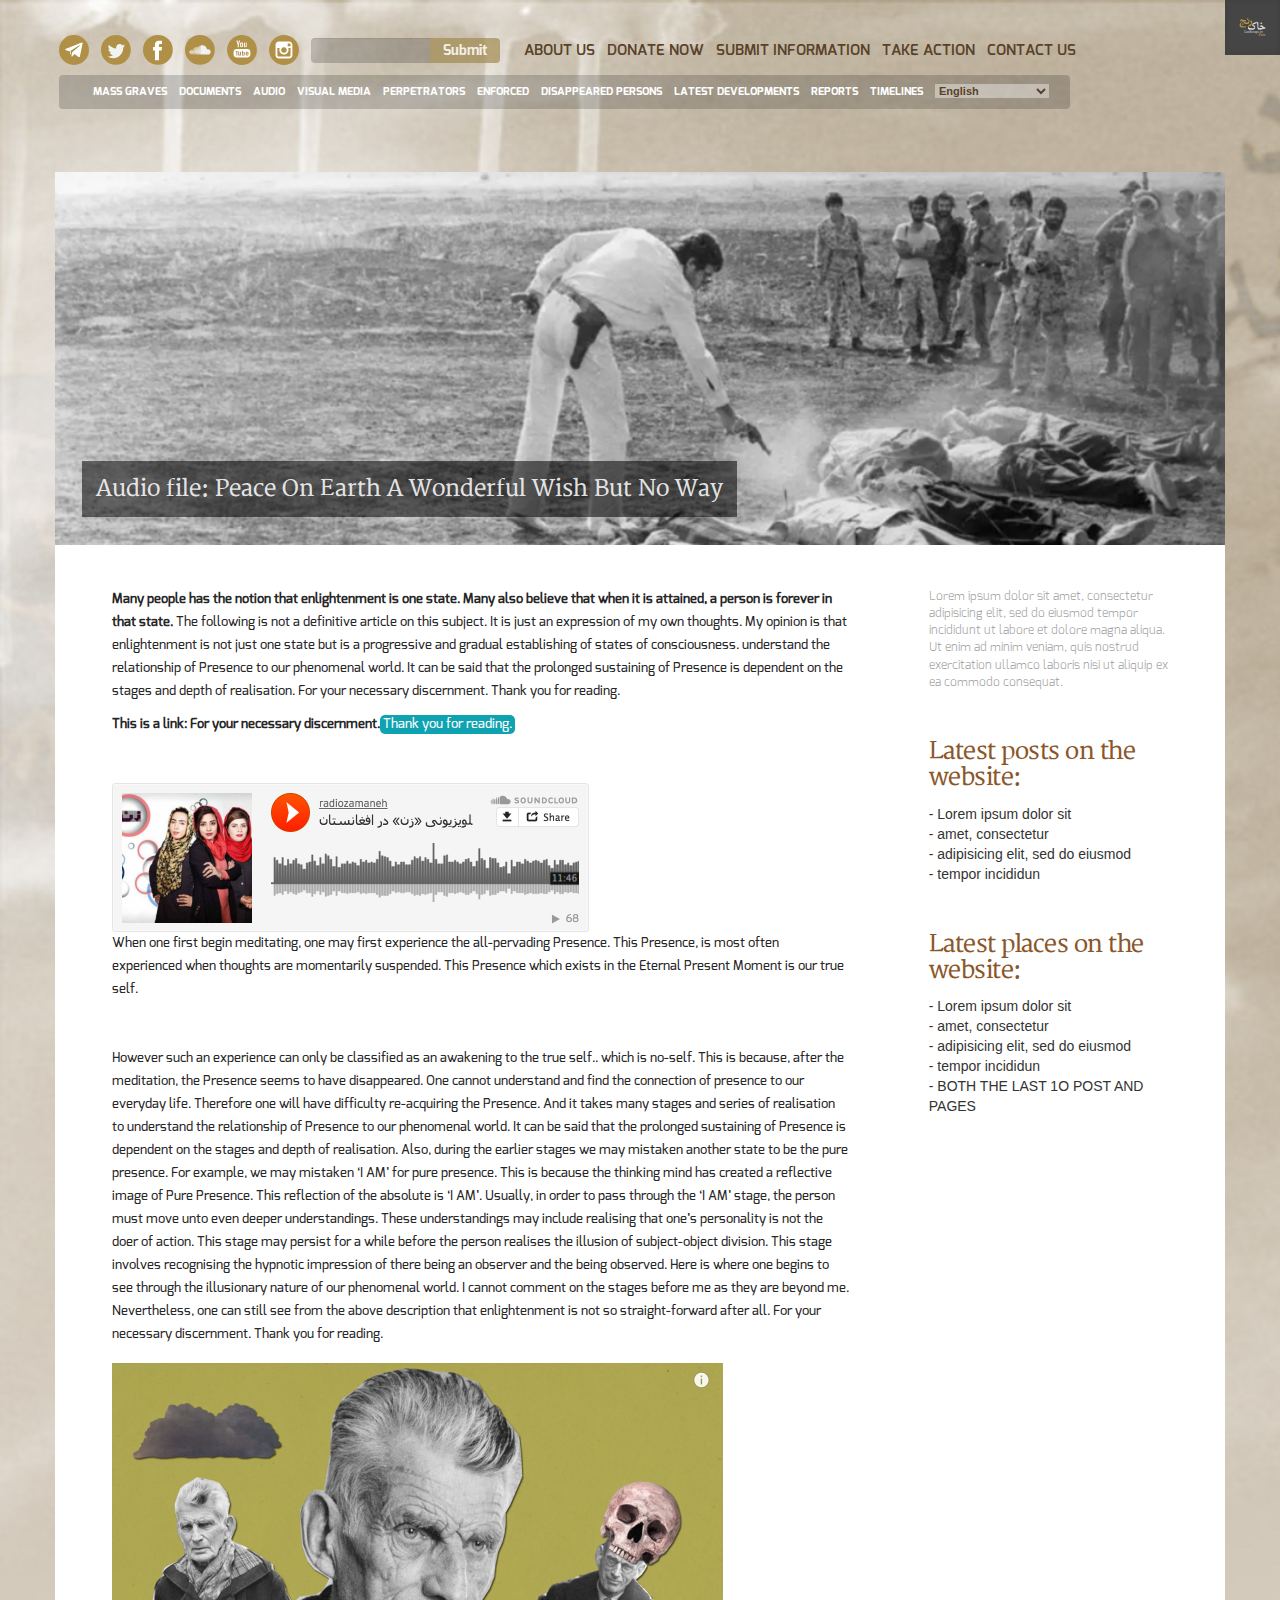
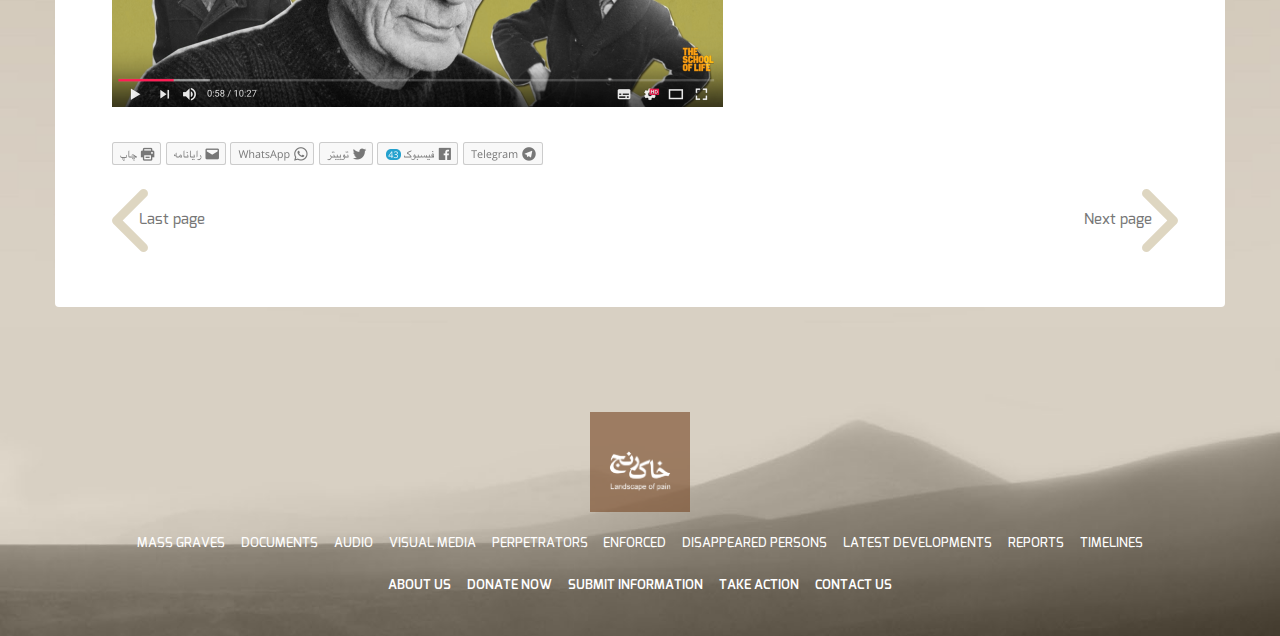
<file: place-category-item.html>
﻿<!DOCTYPE html>
<html lang="en">
  <head>
    <meta charset="utf-8">
    <meta http-equiv="X-UA-Compatible" content="IE=edge">
    <meta name="viewport" content="width=device-width, initial-scale=1">
    <title>Place Category Item</title>

    <!-- Bootstrap -->
    <link href="css/bootstrap.min.css" rel="stylesheet">
    <link href="css/main.css" rel="stylesheet">
	<!-- bxSlider CSS file -->
	<link href="css/jquery.bxslider.css" rel="stylesheet" />	
	
    <!-- HTML5 Shim and Respond.js IE8 support of HTML5 elements and media queries -->
    <!-- WARNING: Respond.js doesn't work if you view the page via file:// -->
    <!--[if lt IE 9]>
      <script src="https://oss.maxcdn.com/libs/html5shiv/3.7.0/html5shiv.js"></script>
      <script src="https://oss.maxcdn.com/libs/respond.js/1.4.2/respond.min.js"></script>
    <![endif]-->	
  </head>
  
<body class="bg-full">
    <header>
		<div class="menu">
			<a class="navbar-brand" href="#"><img src="img/logo.svg"></a>
			<div class="navbar navbar-default" role="navigation">
				<div class="navbar-header">
				  <button type="button" class="navbar-toggle" data-toggle="collapse" data-target=".navbar-collapse">
					<span class="sr-only">Toggle navigation</span>
					<span class="icon-bar"></span>
					<span class="icon-bar"></span>
					<span class="icon-bar"></span>
				  </button>

				</div>
				
				<div class="social">
					<ul class="nav navbar-nav">
						<li><a href="#"><img src="img/telegram.svg"></a></li>
						<li><a href="#"><img src="img/twitter1.svg"></a></li>
						<li><a href="#"><img src="img/facebook1.svg"></a></li>
						<li><a href="#"><img src="img/001-soundcloud1.svg"></a></li>
						<li><a href="#"><img src="img/002-youtube1.svg"></a></li>
						<li><a href="#"><img src="img/003-instagram1.svg"></a></li>					
					</ul>
				</div>

				<form class="navbar-form navbar-left">
					<div class="form-group">
					  <input type="text" class="form-control" placeholder="">
					</div>
					<button type="submit" class="btn btn-default">Submit</button>
				</form>			
				
				<div class="collapse navbar-collapse">
				  <ul class="nav navbar-nav navbar-main">
					<li><a href="#">About us</a></li>
					<li><a href="#">Donate Now</a></li>
					<li><a href="#">Submit information</a></li>
					<li><a href="#">Take action</a></li>	
					<li><a href="#">Contact us</a></li>
				  </ul>
				</div><!--/.nav-collapse -->

			
				<div class="category">
					<div class="collapse navbar-collapse">
						  <ul class="nav navbar-nav navbar-category">
							<li><a href="#">mass graves</a></li>
							<li><a href="#">Documents</a></li>
							<li><a href="#">Audio</a></li>
							<li><a href="#">Visual media</a></li>	
							<li><a href="#">Perpetrators</a></li>
							<li><a href="#">Enforced</a></li>
							<li><a href="#">disappeared persons</a></li>
							<li><a href="#">Latest developments</a></li>	
							<li><a href="#">Reports</a></li>
							<li><a href="#">Timelines</a></li>
							<select>
								<option value="english">English</option>
							</select>							
						  </ul>
					</div><!--/.nav-collapse -->	
				</div>
			
			</div>
		</div>	
    </header>


	<div class="main">

		<section class="top-info">
			<div class="container">
				<div class="row">
					<div class="col-lg-12 bg-row">				
						<div class="label-text">
								<span>Audio file: Peace On Earth A Wonderful Wish But No Way</span>
						</div>
					</div>
				</div>
			</div>
		</section>	
		
		<section class="content">
			<div class="container">
				<div class="row">
					<div class="col-lg-12 bg-row">				
						<div class="text">
							<div class="col-lg-9">	
								<p><strong>Many people has the notion that enlightenment is one state. Many also believe that when it is attained, a person is forever in that state.</strong>
								The following is not a definitive article on this subject. It is just an expression of my own thoughts.
								My opinion is that enlightenment is not just one state but is a progressive and gradual establishing of states of consciousness. understand the relationship of Presence to our phenomenal world. It can be said that the prolonged sustaining of Presence is dependent on the stages and depth of realisation.
								For your necessary discernment. Thank you for reading.</p>
								<p style="margin: 10px 0 47px 0;"><strong>This is a link: For your necessary discernment.</strong><span class="blue">Thank you for reading.</span></p>
								<img src="img/1.png"/>
								<p>When one first begin meditating, one may first experience the all-pervading Presence. This Presence, is most often experienced when thoughts are momentarily suspended. This Presence which exists in the Eternal Present Moment is our true self.
								<br><br><br>
								However such an experience can only be classified as an awakening to the true self.. which is no-self. This is because, after the meditation, the Presence seems to have disappeared. One cannot understand and find the connection of presence to our everyday life. Therefore one will have difficulty re-acquiring the Presence. And it takes many stages and series of realisation to understand the relationship of Presence to our phenomenal world. It can be said that the prolonged sustaining of Presence is dependent on the stages and depth of realisation.

								Also, during the earlier stages we may mistaken another state to be the pure presence. For example, we may mistaken ‘I AM’ for pure presence. This is because the thinking mind has created a reflective image of Pure Presence. This reflection of the absolute is ‘I AM’.

								Usually, in order to pass through the ‘I AM’ stage, the person must move unto even deeper understandings. These understandings may include realising that one’s personality is not the doer of action. This stage may persist for a while before the person realises the illusion of subject-object division. This stage involves recognising the hypnotic impression of there being an observer and the being observed. Here is where one begins to see through the illusionary nature of our phenomenal world.

								I cannot comment on the stages before me as they are beyond me. Nevertheless, one can still see from the above description that enlightenment is not so straight-forward after all.

								For your necessary discernment. Thank you for reading.</p>
								<img src="img/2.png" style="margin-top:7px;margin-bottom:35px;"/>
								<img src="img/3.png"/>
							</div>
						</div>					
						<aside id="sidebar">
							<div class="col-lg-3">
								<div class="widget">
									<p class="light-text">Lorem ipsum dolor sit amet, consectetur adipisicing elit, sed do eiusmod tempor incididunt ut labore et dolore magna aliqua. Ut enim ad minim veniam, quis nostrud exercitation ullamco laboris nisi ut aliquip ex ea commodo consequat.</p>
								</div>
								<div class="widget">
									<h2>Latest posts on the website:</h2>
									<ul>
										<li>- Lorem ipsum dolor sit </li>
										<li>- amet, consectetur </li>
										<li>- adipisicing elit, sed do eiusmod</li> 
										<li>- tempor incididun</li>
									<ul>	
								</div>
								<div class="widget">
									<h2>Latest places on the website:</h2>
									<ul>									
										<li>- Lorem ipsum dolor sit </li>
										<li>- amet, consectetur </li>
										<li>- adipisicing elit, sed do eiusmod </li>
										<li>- tempor incididun</li>
										<li>- BOTH THE LAST 1O POST AND PAGES</li>
									</ul>										
								</div>								
							</div>
						</aside>
						<div class="row">
							<div class="col-lg-12">
								<div class="container">
									<div class="navigations">								
										<a href="#">
											<div class="left">
												<img src="img/ltr.svg">
												<p>Last page</p>
											</div>
										</a>
										<a href="#">
											<div class="right">
												<p>Next page</p>											
												<img src="img/rtr.svg">
											</div>
										</a>
									</div>						
								</div>
							</div>
						</div>							
					</div>
	
				
					
				</div>
			</div>
		</section>	

		
		
	</div>


    <div id="footer">
      <div class="container">
			<img src="img/logo1.png">
			<div class="navbar navbar-default" role="navigation">			
				<div class="category">
						<ul class="nav navbar-nav navbar-category">
							<li><a href="#">mass graves</a></li>
							<li><a href="#">Documents</a></li>
							<li><a href="#">Audio</a></li>
							<li><a href="#">Visual media</a></li>	
							<li><a href="#">Perpetrators</a></li>
							<li><a href="#">Enforced</a></li>
							<li><a href="#">disappeared persons</a></li>
							<li><a href="#">Latest developments</a></li>	
							<li><a href="#">Reports</a></li>
							<li><a href="#">Timelines</a></li>						
						</ul>	
				</div>
			</div>				
			<div class="navbar navbar-default" role="navigation">	
				  <ul class="nav navbar-nav navbar-main">
					<li><a href="#">About us</a></li>
					<li><a href="#">Donate Now</a></li>
					<li><a href="#">Submit information</a></li>
					<li><a href="#">Take action</a></li>	
					<li><a href="#">Contact us</a></li>
				  </ul>
			</div>		
      </div>
    </div>


      <!-- jQuery (necessary for Bootstrap's JavaScript plugins) -->
    <script src="https://ajax.googleapis.com/ajax/libs/jquery/1.11.0/jquery.min.js"></script>
    <!-- Include all compiled plugins (below), or include individual files as needed -->
    <script src="js/bootstrap.min.js"></script>
	<!-- bxSlider Javascript file -->
	<script src="js/jquery.bxslider.min.js"></script>
    <script type="text/javascript">
			$(document).ready(function(){
			  $('.bxslider').bxSlider({
				minSlides: 1,
				maxSlides: 1,
			  });
			});
    </script>
  
</body>

</html>
</file>
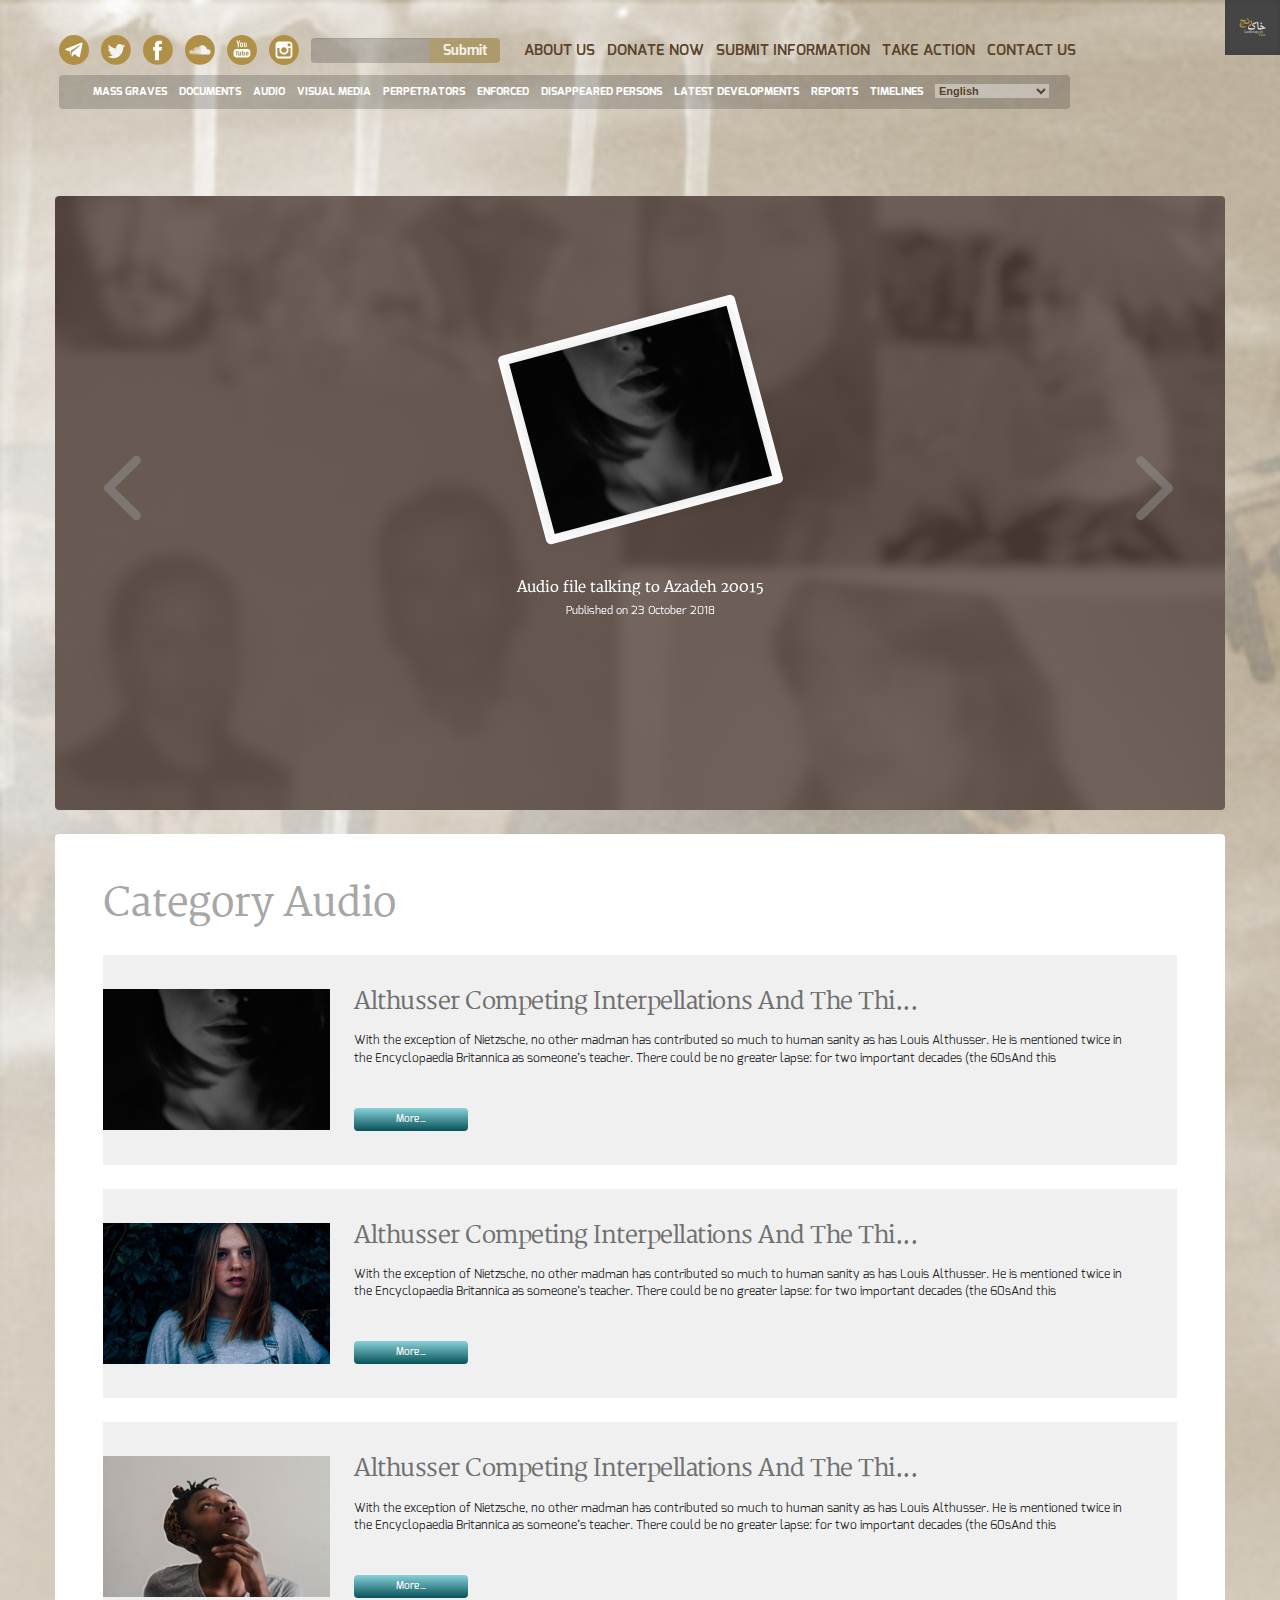
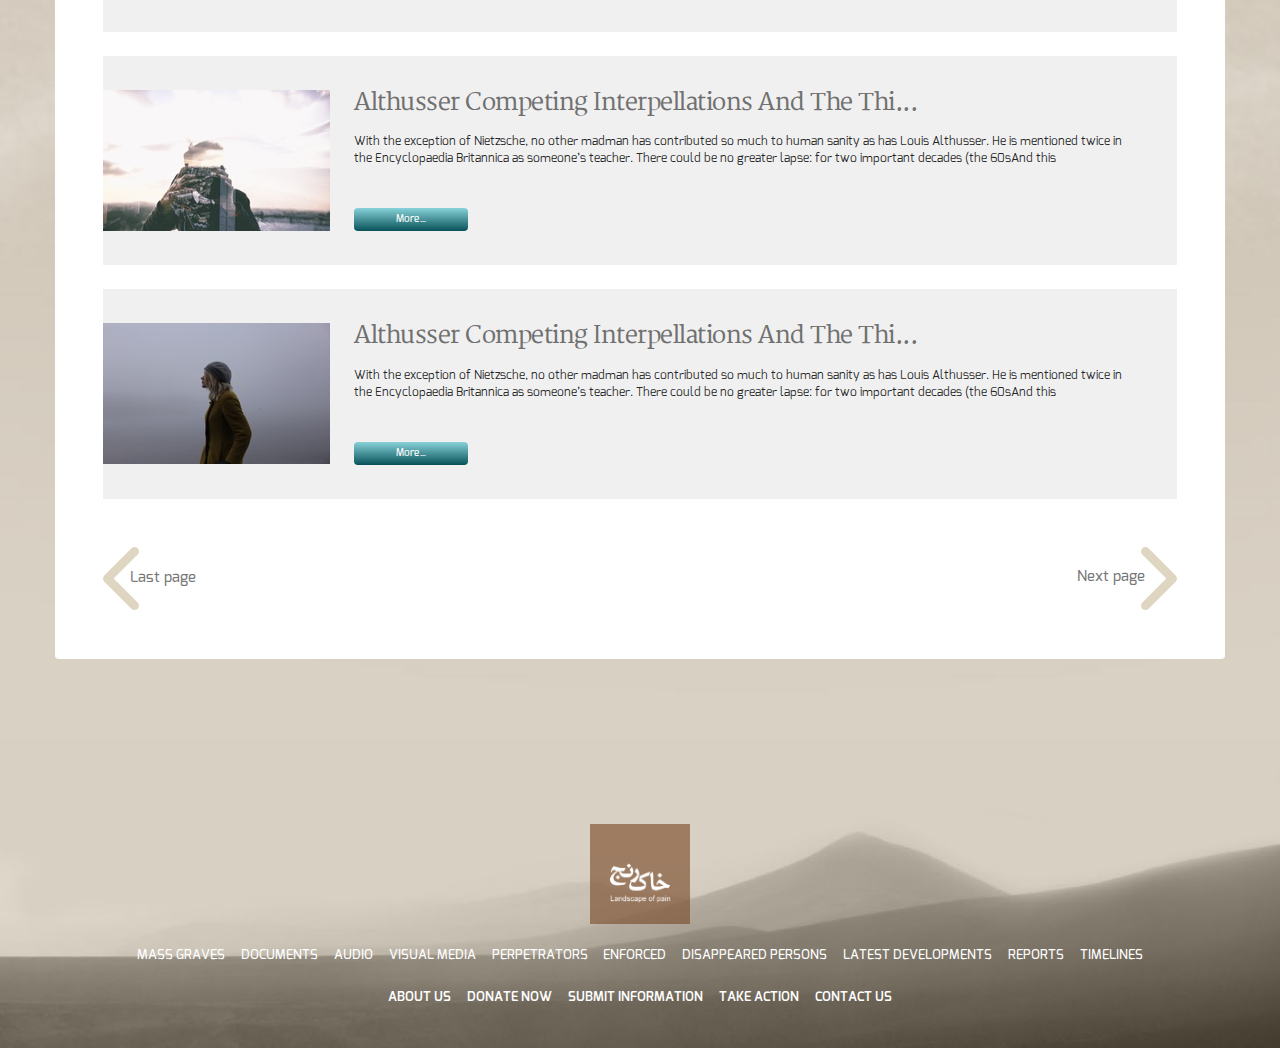
<file: place-category.html>
﻿<!DOCTYPE html>
<html lang="en">
  <head>
    <meta charset="utf-8">
    <meta http-equiv="X-UA-Compatible" content="IE=edge">
    <meta name="viewport" content="width=device-width, initial-scale=1">
    <title>Place Category</title>

    <!-- Bootstrap -->
    <link href="css/bootstrap.min.css" rel="stylesheet">
    <link href="css/main.css" rel="stylesheet">
	<!-- bxSlider CSS file -->
	<link href="css/jquery.bxslider.css" rel="stylesheet" />	
	
    <!-- HTML5 Shim and Respond.js IE8 support of HTML5 elements and media queries -->
    <!-- WARNING: Respond.js doesn't work if you view the page via file:// -->
    <!--[if lt IE 9]>
      <script src="https://oss.maxcdn.com/libs/html5shiv/3.7.0/html5shiv.js"></script>
      <script src="https://oss.maxcdn.com/libs/respond.js/1.4.2/respond.min.js"></script>
    <![endif]-->	
  </head>
  
<body class="bg-full">
    <header>
		<div class="menu">
			<a class="navbar-brand" href="#"><img src="img/logo.svg"></a>
			<div class="navbar navbar-default" role="navigation">
				<div class="navbar-header">
				  <button type="button" class="navbar-toggle" data-toggle="collapse" data-target=".navbar-collapse">
					<span class="sr-only">Toggle navigation</span>
					<span class="icon-bar"></span>
					<span class="icon-bar"></span>
					<span class="icon-bar"></span>
				  </button>

				</div>
				
				<div class="social">
					<ul class="nav navbar-nav">
						<li><a href="#"><img src="img/telegram.svg"></a></li>
						<li><a href="#"><img src="img/twitter1.svg"></a></li>
						<li><a href="#"><img src="img/facebook1.svg"></a></li>
						<li><a href="#"><img src="img/001-soundcloud1.svg"></a></li>
						<li><a href="#"><img src="img/002-youtube1.svg"></a></li>
						<li><a href="#"><img src="img/003-instagram1.svg"></a></li>					
					</ul>
				</div>

				<form class="navbar-form navbar-left">
					<div class="form-group">
					  <input type="text" class="form-control" placeholder="">
					</div>
					<button type="submit" class="btn btn-default">Submit</button>
				</form>			
				
				<div class="collapse navbar-collapse">
				  <ul class="nav navbar-nav navbar-main">
					<li><a href="#">About us</a></li>
					<li><a href="#">Donate Now</a></li>
					<li><a href="#">Submit information</a></li>
					<li><a href="#">Take action</a></li>	
					<li><a href="#">Contact us</a></li>
				  </ul>
				</div><!--/.nav-collapse -->

			
				<div class="category">
					<div class="collapse navbar-collapse">
						  <ul class="nav navbar-nav navbar-category">
							<li><a href="#">mass graves</a></li>
							<li><a href="#">Documents</a></li>
							<li><a href="#">Audio</a></li>
							<li><a href="#">Visual media</a></li>	
							<li><a href="#">Perpetrators</a></li>
							<li><a href="#">Enforced</a></li>
							<li><a href="#">disappeared persons</a></li>
							<li><a href="#">Latest developments</a></li>	
							<li><a href="#">Reports</a></li>
							<li><a href="#">Timelines</a></li>
							<select>
								<option value="english">English</option>
							</select>							
						  </ul>
					</div><!--/.nav-collapse -->	
				</div>
			
			</div>
		</div>	
    </header>


	<div class="main">

		<section class="sli-news">
			<div class="container">
				<div class="row">
					<div class="col-lg-12 bg-row">
						<div class="overlay"></div>					
						<ul class="bxslider">
						  <li>
							<div class="item">
								<span><img src="img/sli.png"/></span>
								<h3 class="title">Audio file talking to Azadeh 20015</h3>
								<p class="date">Published on 23 October 2018</p>
							</div>  
						  </li>
						  <li>
							<div class="item">
								<span><img src="img/sli.png"/></span>
								<h3 class="title">Audio file talking to Azadeh 20015</h3>
								<p class="date">Published on 23 October 2018</p>
							</div>  
						  </li>
						  <li>
							<div class="item">
								<span><img src="img/sli.png"/></span>
								<h3 class="title">Audio file talking to Azadeh 20015</h3>
								<p class="date">Published on 23 October 2018</p>
							</div>  
						  </li>						  
						</ul>					
					</div>
				</div>
			</div>
		</section>	

		<section class="category-news">
			<div class="container">
				<div class="row">
					<div class="col-lg-12 bg-row">
						<h2>Category Audio</h2>					

								<div class="item">
									<img src="img/sli.png">
									<div class="group">
										<h3>Althusser Competing Interpellations And The Thi...</h3>
										<p>With the exception of Nietzsche, no other madman has contributed so much to human sanity as has Louis Althusser. He is mentioned twice in the Encyclopaedia Britannica as someone’s teacher. There could be no greater lapse: for two important decades (the 60sAnd this </p>
										<a href="#" class="btn btn-default">More…</a> 
									</div>
								</div>

								<div class="item">
									<img src="img/rectangle-41.jpg">
									<div class="group">
										<h3>Althusser Competing Interpellations And The Thi...</h3>
										<p>With the exception of Nietzsche, no other madman has contributed so much to human sanity as has Louis Althusser. He is mentioned twice in the Encyclopaedia Britannica as someone’s teacher. There could be no greater lapse: for two important decades (the 60sAnd this </p>
										<a href="#" class="btn btn-default">More…</a> 
									</div>
								</div>

								<div class="item">
									<img src="img/rectangle-42.jpg">
									<div class="group">
										<h3>Althusser Competing Interpellations And The Thi...</h3>
										<p>With the exception of Nietzsche, no other madman has contributed so much to human sanity as has Louis Althusser. He is mentioned twice in the Encyclopaedia Britannica as someone’s teacher. There could be no greater lapse: for two important decades (the 60sAnd this </p>
										<a href="#" class="btn btn-default">More…</a> 
									</div>
								</div>								

								<div class="item">
									<img src="img/rectangle-43.jpg">
									<div class="group">
										<h3>Althusser Competing Interpellations And The Thi...</h3>
										<p>With the exception of Nietzsche, no other madman has contributed so much to human sanity as has Louis Althusser. He is mentioned twice in the Encyclopaedia Britannica as someone’s teacher. There could be no greater lapse: for two important decades (the 60sAnd this </p>
										<a href="#" class="btn btn-default">More…</a> 
									</div>
								</div>								

								<div class="item">
									<img src="img/rectangle-4.jpg">
									<div class="group">
										<h3>Althusser Competing Interpellations And The Thi...</h3>
										<p>With the exception of Nietzsche, no other madman has contributed so much to human sanity as has Louis Althusser. He is mentioned twice in the Encyclopaedia Britannica as someone’s teacher. There could be no greater lapse: for two important decades (the 60sAnd this </p>
										<a href="#" class="btn btn-default">More…</a> 
									</div>
								</div>
								
								<div class="navigations">
								
										<a href="#">
											<div class="left">
												<img src="img/ltr.svg">
												<p>Last page</p>
											</div>
										</a>

										<a href="#">
											<div class="right">
												<p>Next page</p>											
												<img src="img/rtr.svg">
											</div>
										</a>


								</div>
								
					</div>
				</div>
			</div>
		</section>	
		
	</div>


    <div id="footer">
      <div class="container">
			<img src="img/logo1.png">
			<div class="navbar navbar-default" role="navigation">			
				<div class="category">
						<ul class="nav navbar-nav navbar-category">
							<li><a href="#">mass graves</a></li>
							<li><a href="#">Documents</a></li>
							<li><a href="#">Audio</a></li>
							<li><a href="#">Visual media</a></li>	
							<li><a href="#">Perpetrators</a></li>
							<li><a href="#">Enforced</a></li>
							<li><a href="#">disappeared persons</a></li>
							<li><a href="#">Latest developments</a></li>	
							<li><a href="#">Reports</a></li>
							<li><a href="#">Timelines</a></li>						
						</ul>	
				</div>
			</div>				
			<div class="navbar navbar-default" role="navigation">	
				  <ul class="nav navbar-nav navbar-main">
					<li><a href="#">About us</a></li>
					<li><a href="#">Donate Now</a></li>
					<li><a href="#">Submit information</a></li>
					<li><a href="#">Take action</a></li>	
					<li><a href="#">Contact us</a></li>
				  </ul>
			</div>		
      </div>
    </div>


      <!-- jQuery (necessary for Bootstrap's JavaScript plugins) -->
    <script src="https://ajax.googleapis.com/ajax/libs/jquery/1.11.0/jquery.min.js"></script>
    <!-- Include all compiled plugins (below), or include individual files as needed -->
    <script src="js/bootstrap.min.js"></script>
	<!-- bxSlider Javascript file -->
	<script src="js/jquery.bxslider.min.js"></script>
    <script type="text/javascript">
			$(document).ready(function(){
			  $('.bxslider').bxSlider({
				minSlides: 1,
				maxSlides: 1,
			  });
			});
    </script>
  
</body>

</html>
</file>
<file: css/main.css>
@font-face {font-family:"Exo Bold";src:url("../fonts/Exo_Bold/Exo-Bold.eot?") format("eot"),url("../fonts/Exo_Bold/Exo-Bold.woff") format("woff"),url("../fonts/Exo_Bold/Exo-Bold.ttf") format("truetype"),url("../fonts/Exo_Bold/Exo-Bold.svg#Exo-Bold") format("svg");font-weight:normal;font-style:normal;}
@font-face {font-family:"Exo Demi Bold";src:url("../fonts/Exo_Demi_Bold/Exo-DemiBold.eot?") format("eot"),url("../fonts/Exo_Demi_Bold/Exo-DemiBold.woff") format("woff"),url("../fonts/Exo_Demi_Bold/Exo-DemiBold.ttf") format("truetype"),url("../fonts/Exo_Demi_Bold/Exo-DemiBold.svg#Exo-DemiBold") format("svg");font-weight:normal;font-style:normal;}
@font-face {font-family:"Exo Medium";src:url("../fonts/Exo_Medium/Exo-Medium.eot?") format("eot"),url("../fonts/Exo_Medium/Exo-Medium.woff") format("woff"),url("../fonts/Exo_Medium/Exo-Medium.ttf") format("truetype"),url("../fonts/Exo_Medium/Exo-Medium.svg#Exo-Medium") format("svg");font-weight:normal;font-style:normal;}
@font-face {font-family:"Exo Regular";src:url("../fonts/Exo_Regular/Exo-Regular.eot?") format("eot"),url("../fonts/Exo_Regular/Exo-Regular.woff") format("woff"),url("../fonts/Exo_Regular/Exo-Regular.ttf") format("truetype"),url("../fonts/Exo_Regular/Exo-Regular.svg#Exo-Regular") format("svg");font-weight:normal;font-style:normal;}
@font-face {font-family:"Merriweather";src:url("../fonts/Merriweather/Merriweather-Regular.eot?") format("eot"),url("../fonts/Merriweather/Merriweather-Regular.woff") format("woff"),url("../fonts/Merriweather/Merriweather-Regular.ttf") format("truetype"),url("../fonts/Merriweather/Merriweather-Regular.svg#Merriweather") format("svg");font-weight:normal;font-style:normal;}
@font-face {font-family:"Exo Light";src:url("../fonts/Exo_Light/Exo-Light.eot?") format("eot"),url("../fonts/Exo_Light/Exo-Light.woff") format("woff"),url("../fonts/Exo_Light/Exo-Light.ttf") format("truetype"),url("../fonts/Exo_Light/Exo-Light.svg#Exo-Light") format("svg");font-weight:normal;font-style:normal;}


/*Header-*/
header .navbar.navbar-default{
    background-color: transparent;
    border-color: transparent;
	padding: 19px 0 0 43px;	
	margin-bottom: 0;	
}
header a.navbar-brand{
    position: absolute;
    right: 0;
    padding: 0;
	z-index: 99;	
}
header .social li a {
    padding: 15px 12px 0 0px;
}
header .social {
    margin-left: 15px;
}
header .navbar-form  input.form-control{
  width: 119px;
  height: 25px;
  border-radius: 4px 0 0 4px;
  background-color: rgba(0, 0, 0, 0.19);
  border:none;  
}
header  form.navbar-form.navbar-left{
    margin: 0;
    padding: 18px 0 0 0;	
}
header  form.navbar-form.navbar-left button.btn.btn-default{
    width: 70px;
    height: 25px;
    border-radius: 0 4px 4px 0;
    background-color: rgba(162, 139, 82, 0.71);
    font-family: Exo Bold;
    font-size: 14px;
    margin-left: -4px;
    font-weight: bold;
    line-height: normal;
    color: rgba(255, 255, 255, 0.87);
    border: none;
}
header ul.nav.navbar-nav.navbar-main li a{
  font-family: Exo Demi Bold;
  font-size: 15px;
  font-weight: 600;
  color: #5a4229;
  padding: 21px 12px 0 0; 
  text-transform: uppercase;  
}
header .collapse.navbar-collapse ul.nav.navbar-nav.navbar-main{
    margin: 0 0 0 24px;	
}
header ul.nav.navbar-nav.navbar-category{
    border-radius: 4px;
    background-color: rgba(0, 0, 0, 0.18);	
    padding: 0 0 0 34px;	
}
header ul.nav.navbar-nav.navbar-category li a{
  padding: 7px 12px 7px 0;
  font-size: 11px;
  font-weight: 600;
  color: #ffffff;
  text-transform: uppercase;
  font-family: Exo Bold  
}
header .category {
    margin: 10px 0 62px 0;
}
.navbar-default .navbar-toggle {
    border-color: #888;
}
/*Home*/
section.news .col-lg-4{
    padding-left: 7.5px;
    padding-right: 7.5px;	
}
section.news .item{
  margin: 0 auto 12px 0;
  padding: 24px;
  border-radius: 8px;
  background-color: #ffffff;
  box-shadow: 25px 35px 40px 0 rgba(0, 0, 0, 0.06);	
}
section.news .item h2{
  font-family: Exo Bold;
  margin: 0 0px 0 0; 
  font-size: 19px;
  font-weight: bold;
  line-height: 1.11;
  color: rgba(0, 0, 0, 0.54);	
}
section.news .item h3{
  font-family: Exo Medium;
  margin: 12px 0 12px 0; 
  font-size: 14px;
  font-weight: 500;
  line-height: 1.5;
  color: rgba(0, 0, 0, 0.54);	
}
section.news{
  margin-bottom: -120px;	
  background-image: linear-gradient(to bottom, #d8d0c3, rgba(216, 208, 195, 0)), linear-gradient(#d8d0c3, #d8d0c3);	
}
section.news .row{
    position: relative;
    bottom: 190px;	
}
section.news .item img{
    width: 100%;	
}
section.news .item p{
  font-family: Exo Regular;
  margin: 12px 0 25px 0;
  font-size: 14px;
  line-height: 1.5;
  text-align: left;
  color: rgba(0, 0, 0, 0.54);	
}
section.news .item a{
  font-family: Exo Medium;
  font-size: 10px;
  font-weight: 500;
  line-height: normal;
  width: 114px;
  height: 22.9px;
  border-radius: 4px;
  background-image: linear-gradient(to bottom, rgba(255, 255, 255, 0.5), rgba(0, 0, 0, 0.5)), linear-gradient(#0fa3b1, #0fa3b1);
  color: #ffffff;	
  border: none; 
}
/*Footer*/
div#footer{
	background: url(../img/main-image.jpg);
    background-repeat: no-repeat;
    background-size: cover;	
    background-position: center 90%;
}
div#footer img{
	width:100px;
	height:100px;
    margin: 85px auto 0;
    display: block;
}
div#footer .navbar-default {
    background-color: transparent;
    border-color: transparent;
    border: none;
    margin-bottom: 0;
    min-height: auto;	
}
div#footer  .navbar-nav {
    width: 100%;
	text-align: center;
}
div#footer  .navbar-nav> li {
    float: none;
    display: inline-block;
}
div#footer  ul.nav.navbar-nav.navbar-category li  a{
  font-family: Exo Medium;
  font-size: 13px;
  font-weight: 500;
  text-align: center;
  color: #ffffff;
  text-transform: uppercase;
  padding: 0 12px 0 0;  
}
div#footer ul.nav.navbar-nav.navbar-category{
	padding: 20px 0 20px 0;
}
div#footer  ul.nav.navbar-nav.navbar-category li:last-of-type  a{
  padding: 0 0 0 0;  
}
div#footer  ul.nav.navbar-nav.navbar-main li:last-of-type  a{
  padding: 0 0 0 0;  
}
div#footer ul.nav.navbar-nav.navbar-main li a{
  font-family: Exo Demi Bold;
  font-size: 13px;
  font-weight: 600;
  text-align: center;
  color: #ffffff;
  text-transform: uppercase;
  padding: 0 12px 0 0;  
}
div#footer ul.nav.navbar-nav.navbar-main  .collapse.navbar-collapse{
	display:block;
}
div#footer .category  .collapse.navbar-collapse{
	display:block;
}
div#footer ul.nav.navbar-nav.navbar-main {
    width: 100%;
    text-align: center;
    margin: 0 0px 40px 0;
}
/*Place Page*/
section.info-place .item{
  width: 368px;
  background-color: rgba(0, 0, 0, 0.54);
  padding: 25px 49px 111px 49px; 
  margin: 0px 0px 0 -15px;  
}
section.info-place .item h2{
  font-family: Merriweather;
  font-size: 40px;
  color: #ffffff;	
  margin: 0; 
}
section.info-place .item p{
  font-family: Exo Light;
  font-size: 14px;
  font-weight: 300;
  color: #ffffff;
  margin: 45px 0 0 0;  
}
section.info-place .row.bg-row{
    background-repeat: no-repeat;
    background-size: cover;	
}
section.info-place .label-text{
    background-color: rgba(0, 0, 0, 0.54);	
    width: 347px; 
    font-family: Merriweather;
    font-size: 18px;
    letter-spacing: -0.4px;
    text-align: left;
    color: rgba(255, 255, 255, 0.87);
    padding: 24px;
    right: 0;
    bottom: 0;
    position: absolute;
    margin: 0 0px 0 0px; 
}
section.sli-news{
	margin-top:24px;
}
section.sli-news .col-lg-12.bg-row{
    border-radius: 4px;
    background-image: url(../img/bg-03.jpg);
    background-size: cover;
    border-radius: 4px;	
}
section.sli-news .col-lg-12.bg-row .overlay{
    display: block;
    width: 100%;
    height: 100%;
    top: 0;
    left: 0;
    right: 0;
    bottom: 0;
    background-color:#544139;
    z-index: 2;
    position: absolute;
    opacity: 0.8;	
    border-radius: 4px;
}
section.sli-news .col-lg-12.bg-row .item{
    padding: 126px 0 192px 0;	
} 
section.sli-news .col-lg-12.bg-row .item h3{
  margin: 63px 0 0 0;
  font-family: Merriweather;
  font-size: 15px;
  text-align: center;
  color: #ffffff;	
}
section.sli-news .col-lg-12.bg-row .item img{
    width: 225px;
    height: 176px;
    transform: rotate(0);
    box-shadow: 0 0 20px 0 rgba(0, 0, 0, 0.12);	
    margin: 0 auto;
    display: block;		
} 
section.sli-news .col-lg-12.bg-row .item span{
	border: 10px white solid;
    background: #fff;
    margin: 0 auto;
    display: block;
    border-radius: 5px;
    width: 245px;
    height: 195px;
    transform: rotate(-15deg);
    margin: 0 auto;
    display: block;
}
section.sli-news .col-lg-12.bg-row .item p{
  margin: 6px 0 0 0;
  font-family: Exo Regular;
  font-size: 11px;
  text-align: center;
  color: #ffffff;	
}
section.info{
	margin-top:24px;	
}
section.info .col-lg-12.bg-row{
  border-radius: 4px;
  background-color: #ffffff;
  padding: 50px 0;  
}
section.info .col-lg-12.bg-row img{
    margin: 0px auto;
    padding: 13px 0 0 0;
    display: block;	
}
section.info .col-lg-12.bg-row span{
	display: block;
    width: 64px;
    height: 64px;
    margin: 0 auto;
    border-radius: 35px;
    background-color: rgba(0, 0, 0, 0.06);
}
section.info .col-lg-12.bg-row h3{
  font-family: Merriweather;
  font-size: 18px;
  text-align: center;
  color: rgba(0, 0, 0, 0.54);
  margin: 12px 0 0 0;  
}
section.info .col-lg-12.bg-row a{
    font-family: Exo Medium;
    font-size: 15px;
    font-weight: 500;
    text-align: center;
    color: #ffffff;
    width: 235px;
    height: 44px;
    border-radius: 8px;
    background-image: linear-gradient(to bottom, rgba(255, 255, 255, 0.5), rgba(0, 0, 0, 0.5)), linear-gradient(#0fa3b1, #0fa3b1);
    line-height: 34px;
    border: none;
    margin: 48px auto 0;
    display: block;	
}
section.info .col-lg-12.bg-row .row{
	margin-bottom:59px;
}
section.info .col-lg-12.bg-row .row:last-of-type{
	margin-bottom:0;
}
section.share{
    margin-top: 24px;		
}
section.share .col-lg-12.bg-row{
    background-color: rgba(0, 0, 0, 0.12);
	padding: 31px 0 31px 0; 
    text-align: center;	
}
section.share .col-lg-12.bg-row p{
  font-family: Exo Medium;
  font-size: 18px;
  font-weight: 500;
  float:left;
  margin: 0 12px 0 0;
  color: #ffffff;	
}
section.share .col-lg-12.bg-row .item{
    display: inline-block;	
}
section.share .col-lg-12.bg-row ul{
    list-style: none;
    margin: 0;
    padding: 0;
    display: inline-flex;	
}
section.share .col-lg-12.bg-row ul li {
    margin-right: 12px;
}
section.share .col-lg-12.bg-row ul li:last-of-type{
    margin-right: 0;
}
section.geolocation{
    margin-top: 24px;
}
section.geolocation #map{
  height: 494px;
    border-radius: 5px;  
}
section.geolocation p{
  font-family: Exo Medium;
  font-size: 12px;
  font-weight: 500;
  text-align: left;
  color: #ffffff;  
  background-color: rgba(0, 0, 0, 0.54);
  padding:14px;
  margin: 0;
  position: absolute;
  z-index: 9;
  width: 100%;
  border-radius: 5px 5px 0 0;	
}
section.geolocation .row{
    margin: 0 -15px 0 -15px	
}
section.geolocation .col-lg-12.bg-row{
	padding: 0;	
}
section.form{
    margin-top: 24px;
    padding-bottom: 80px;
}
section.form .col-lg-12.bg-row{
  border-radius: 4px;
  background-color: rgba(0, 0, 0, 0.12);
  padding:48px;
}
section.form h3{
  font-family: Merriweather;
  font-size: 24px;
  letter-spacing: -0.5px;
  text-align: left;
  color: rgba(255, 255, 255, 0.87);
  margin:0;
}
section.form h4{
  width: 309px;
  height: auto;
  font-family: Exo Medium;
  font-size: 12px;
  font-weight: 300;
  text-align: left;
  color: rgba(0, 0, 0, 0.54);
  margin: 12px 0 0 0;  
}
section.form input.text{
  width: 321px;
  height: 44px;
  background-color: rgba(255, 255, 255, 0.4);
  border: none;  
  padding: 0 5px; 
}
section.form a{
	font-family: Exo Medium;
    font-size: 15px;
    font-weight: 500;
    text-align: center;
    color: #ffffff;
    width: 235px;
    height: 44px;
    border-radius: 8px;
    background-image: linear-gradient(to bottom, rgba(255, 255, 255, 0.5), rgba(0, 0, 0, 0.5)), linear-gradient(#0fa3b1, #0fa3b1);
    line-height: 34px;
    border: none;
    margin: 48px auto 0;
    display: block;
}
/*Place Category*/
section.category-news{
    margin-top: 24px;
    padding-bottom: 80px;	
}
section.category-news .col-lg-12.bg-row{
  border-radius: 4px;
  background-color: #ffffff;
  padding:48px;
}
section.category-news .col-lg-12.bg-row h2{
  margin: 0 0 29px 0;
  font-family: Merriweather;
  font-size: 40px;
  text-align: left;
  color: rgba(0, 0, 0, 0.36);	
}
section.category-news .col-lg-12.bg-row .item{
  background-color: rgba(0, 0, 0, 0.06);
  padding: 34px 39px 34px 0;
  margin-bottom: 24px; 
}
section.category-news .col-lg-12.bg-row .item:nth-of-type(5){
  margin-bottom: 48px;	
}
section.category-news .col-lg-12.bg-row .item img{
  width: 227px;
  height: 141px;	
  float: left;
  margin: 0 24px 0 0;	
}
section.category-news .col-lg-12.bg-row .item h3{
  font-family: Merriweather;
  font-size: 24px;
  letter-spacing: -0.5px;
  text-align: left;
  color: rgba(0, 0, 0, 0.54);
  margin: 0 0 17px 0;  
}
section.category-news .col-lg-12.bg-row .item p{
  font-family: Exo Regular;
  font-size: 12px;
  text-align: left;
  color: rgba(0, 0, 0, 0.87);
  margin: 0 0 41px 0;  
}
section.category-news .col-lg-12.bg-row .item a{
    font-family: Exo Medium;
    font-size: 10px;
    font-weight: 500;
    line-height: normal;
    width: 114px;
    height: 22.9px;
    border-radius: 4px;
    background-image: linear-gradient(to bottom, rgba(255, 255, 255, 0.5), rgba(0, 0, 0, 0.5)), linear-gradient(#0fa3b1, #0fa3b1);
    color: #ffffff;
    border: none;	
}
section.category-news .col-lg-12.bg-row .navigations a{
  font-family: Exo Medium;
  font-size: 15px;
  font-weight: 500;
  text-align: left;
  color: rgba(0, 0, 0, 0.54);	
}
section.category-news .col-lg-12.bg-row .navigations a:hover{
	text-decoration:none;
}
section.category-news .col-lg-12.bg-row .navigations .left p{
position: absolute;
    bottom: 60px;
    left: 75px;
}
section.category-news .col-lg-12.bg-row .navigations .right p{
    position: absolute;
    bottom: 61px;
    right: 80px;
}
section.category-news .col-lg-12.bg-row .navigations .left {
    display: inline-block;
}
section.category-news .col-lg-12.bg-row .navigations .right {
    display: inline-block;
    float: right;	
}
/*Place Category Item*/
section.top-info .col-lg-12.bg-row{
    background-image: url(../img/sceen.jpg);
    background-size: cover;	
    height: 373px;	
}
section.top-info .col-lg-12.bg-row .label-text span{
  padding:14px;
  background-color: rgba(0, 0, 0, 0.54);	
}
section.top-info .col-lg-12.bg-row .label-text{	
  font-family: Merriweather;
  font-size: 23px;
  color: rgba(255, 255, 255, 0.87);	
  bottom: 0;
  position: absolute;
  margin: 0px 0 39px 12px; 
}
section.content .col-lg-12.bg-row{
  border-radius: 0 0 4px 4px;
  background-color: #ffffff;
  padding: 43px 33px 54px 24px;  
}
section.content .text p{
  font-family: Exo Medium;
  font-size: 13px;
  line-height: 1.77;
  text-align: left;
  color: rgba(0, 0, 0, 0.87);	
}
section.content .text p span.blue{
  border-radius: 5px;
  background-color: #0fa3b1;
  font-family: Exo Medium;
  font-size: 13px;
  font-weight: 500;
  text-align: left;
  color: #fff; 
  padding: 3px; 
}
section.content .text .col-lg-9{
    padding: 0 64px 0 33px;	
}
section.content .col-lg-12 .navigations a{
  font-family: Exo Medium;
  font-size: 15px;
  font-weight: 500;
  text-align: left;
  color: rgba(0, 0, 0, 0.54);	
}
section.content .col-lg-12 .navigations a:hover{
	text-decoration:none;
}
section.content .col-lg-12 .navigations .left p{
	position: absolute;
    bottom: 13px;
    left: 75px;
}
section.content .col-lg-12 .navigations .right p{
	position: absolute;
    bottom: 13px;
    right: 55px;
}
section.content .col-lg-12 .navigations .left {
    display: inline-block;
    margin-left: 18px;	
}
section.content .col-lg-12 .navigations .right {
    display: inline-block;
    float: right;	
}
section.content .col-lg-12 .navigations .right  img{
    margin: 0 56px 0 0;
}
section.content .col-lg-12.bg-row .navigations {
    margin-top: 24px;
}
aside#sidebar p.light-text{
  font-family: Exo Regular;
  font-size: 12px;
  text-align: left;
  color: rgba(0, 0, 0, 0.36);
    margin: 0;  
}
aside#sidebar .widget{
	margin-bottom:48px;
}
aside#sidebar .widget:last-of-type{
	margin-bottom:0;	
}
section.content {
    margin-bottom: 20px;
}
aside#sidebar .widget h2{
  margin: 0 0 12px 0;	
  font-family: Merriweather;
  font-size: 24px;
  letter-spacing: -0.5px;
  text-align: left;
  color: #8b572a;	
}
aside#sidebar .widget ul{
	list-style:none;
    margin: 0;
    padding: 0;	
}
/*Other style*/
.bx-pager.bx-default-pager {
    display: none;
}
.bx-wrapper{
    z-index: 3;	
}
body{
    background: url(../img/bg.jpg);
    background-repeat: no-repeat;
    background-size: cover;	
}
a:focus,a:active {
   outline: none !important;
}
a:hover, a:focus {
    text-decoration: none;
}
/*map*/
#map {
    width: 100%px;
    height: 787px;
}
.gmnoprint {
    display: none!important;
}
/*Select*/
.category select {
    background: rgba(255, 255, 255, 0.4) none repeat scroll 0 0;
    border: medium none;
    color: #5a4229;
    display: inline;
    font-size: 11px;
    font-weight: 600;
    width: 114px;
    margin: 9px 21px 0 0;	
}
/*Query*/
@media screen and (max-width: 1360px) {
	header a.navbar-brand img{
		width: 55px;
	}
}
@media screen and (max-width: 1199px) {
	aside#sidebar {
		margin: 15px 15px 0 15px;
	}
}
@media screen and (max-width: 767px) {
	header a.navbar-brand img {
		width: 80px;
	}	
	header a.navbar-brand{
		position: relative;
	    z-index: 999;	
	}
	header .social .nav>li{
		float:left;
	}
	header .social {
		margin: 20px auto 0;
		display: block;
		width: 240px;
	}
	header form.navbar-form.navbar-left {
		margin: 0 auto;
		padding: 18px 0 0 0;
		border: none;
		box-shadow: none;
		width: 191px;
	}
	.navbar-form .form-group {
		margin-bottom: 0px;
	}
	header .navbar-form input.form-control {
		float: left;
	}
	header form.navbar-form.navbar-left button.btn.btn-default {
		margin-left: 0px;
	}
	header .social li:last-of-type a{
		padding: 15px 0px 0 0px;	
	}
	header .navbar.navbar-default {
		padding: 0;
	}	
	.navbar-default .navbar-collapse, .navbar-default .navbar-form {
		border-color: transparent;
		box-shadow: none;
	}
	header .collapse.navbar-collapse ul.nav.navbar-nav.navbar-main {
		margin: 0 0 0 0px;
	}
	.navbar-nav {
		margin: 0;
	}
	header ul.nav.navbar-nav.navbar-category {
		border-radius: 4px;
		background-color: rgba(0, 0, 0, 0.18);
		padding: 0 0 10px 15px;
	}
	section.news .item a {
		margin: 0 auto;
		display: block;
	}	
	body {
		background-size: inherit;
	}	
	div#footer img {
		margin: 0 auto 0;
	}
	section.info .col-lg-12.bg-row a {
		width: auto;	
	}
	section.info .col-lg-12.bg-row .row{
		margin-left:0;
		margin-right:0;		
	}
	.main{
		background-color: #d9d1c4;		
	}
	section.category-news .col-lg-12.bg-row .item a {
		margin: 0 auto;
		display: block;	
	}
	section.category-news .col-lg-12.bg-row .item {
		padding: 34px 34px 34px 34px;
	}
	section.content .col-lg-12 .navigations .right p {
		right: 60px;
	}
	section.content .col-lg-9 img {
		width: 100%;
	}
	section.content .col-lg-12 .navigations .right img {
		margin: 0 0px 0 0;
	}
	section.content .text .col-lg-9 {
		padding: 0;
	}
	aside#sidebar {
		margin: 15px 0 0 0;
	}
	aside#sidebar .col-lg-3{
		margin: 0;
	}
	section.top-info .col-lg-12.bg-row .label-text span {
		line-height: 56px;
	}	
}
</file>
